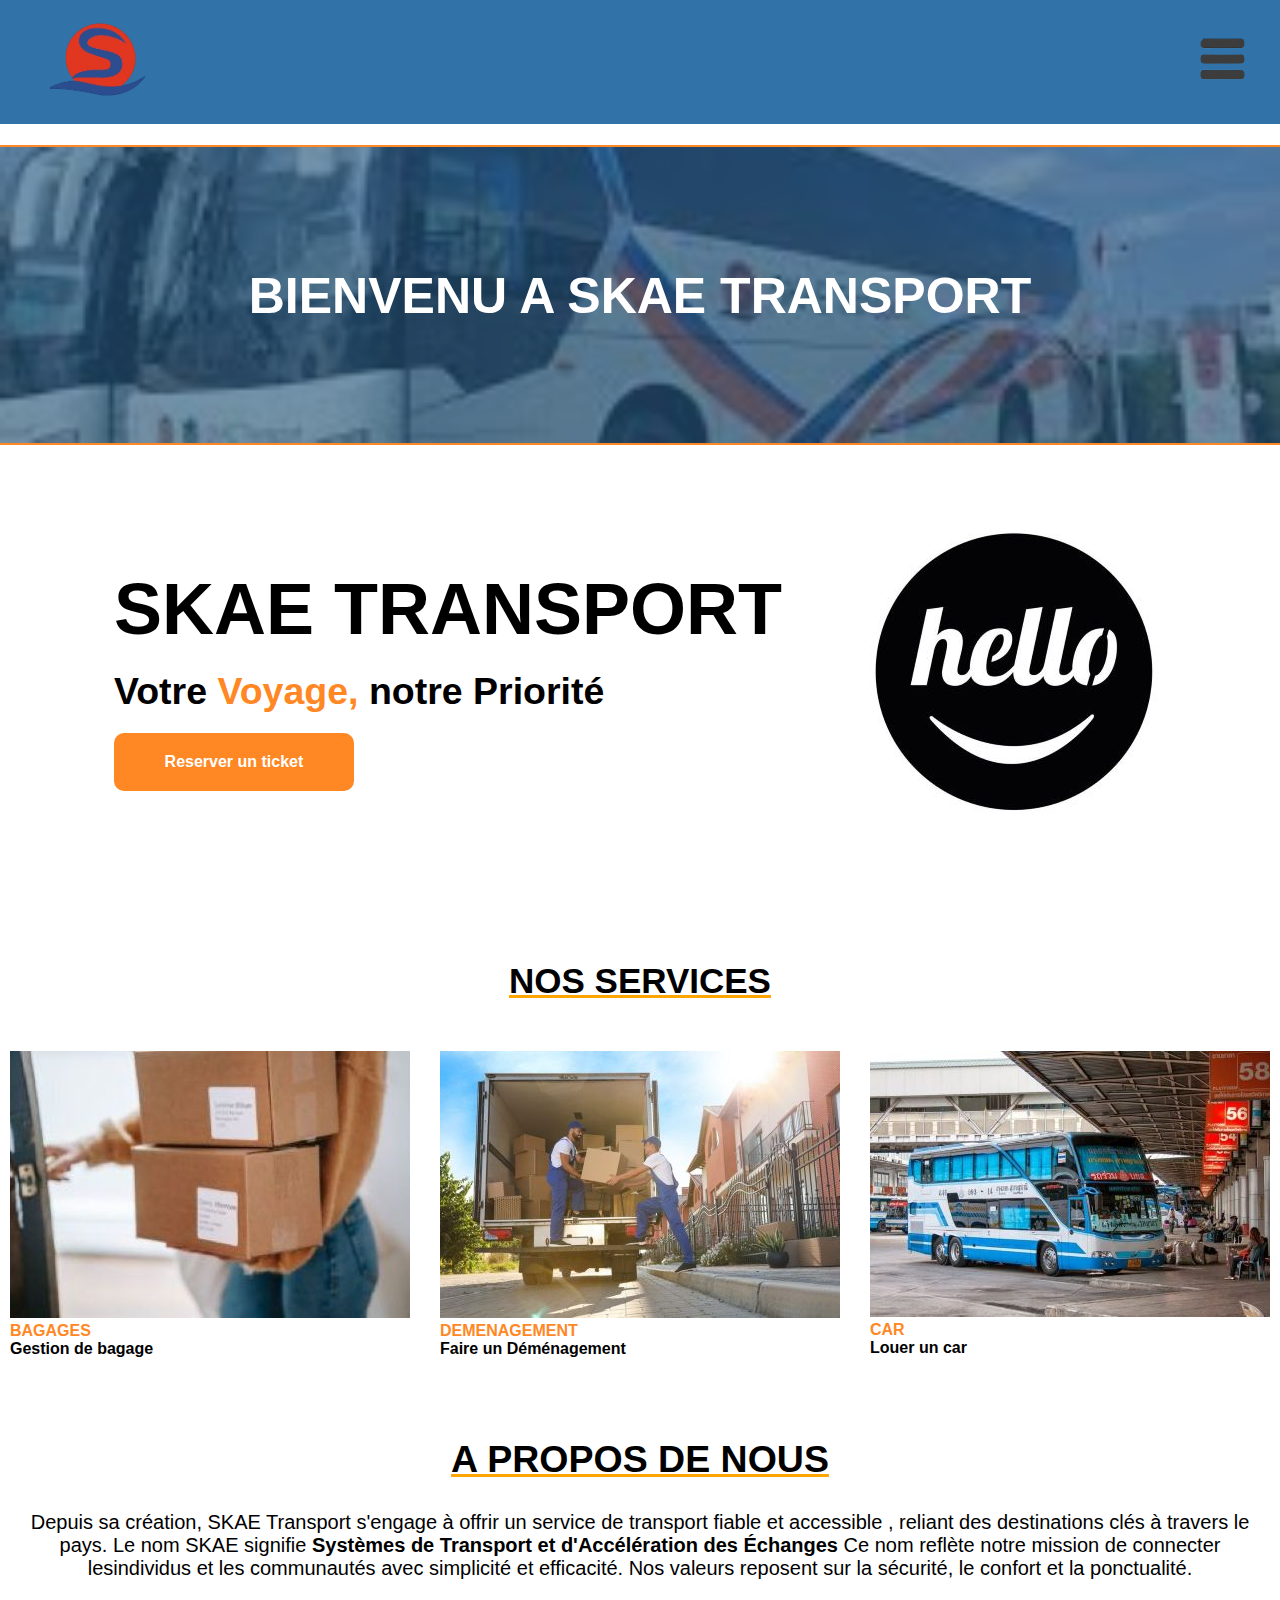
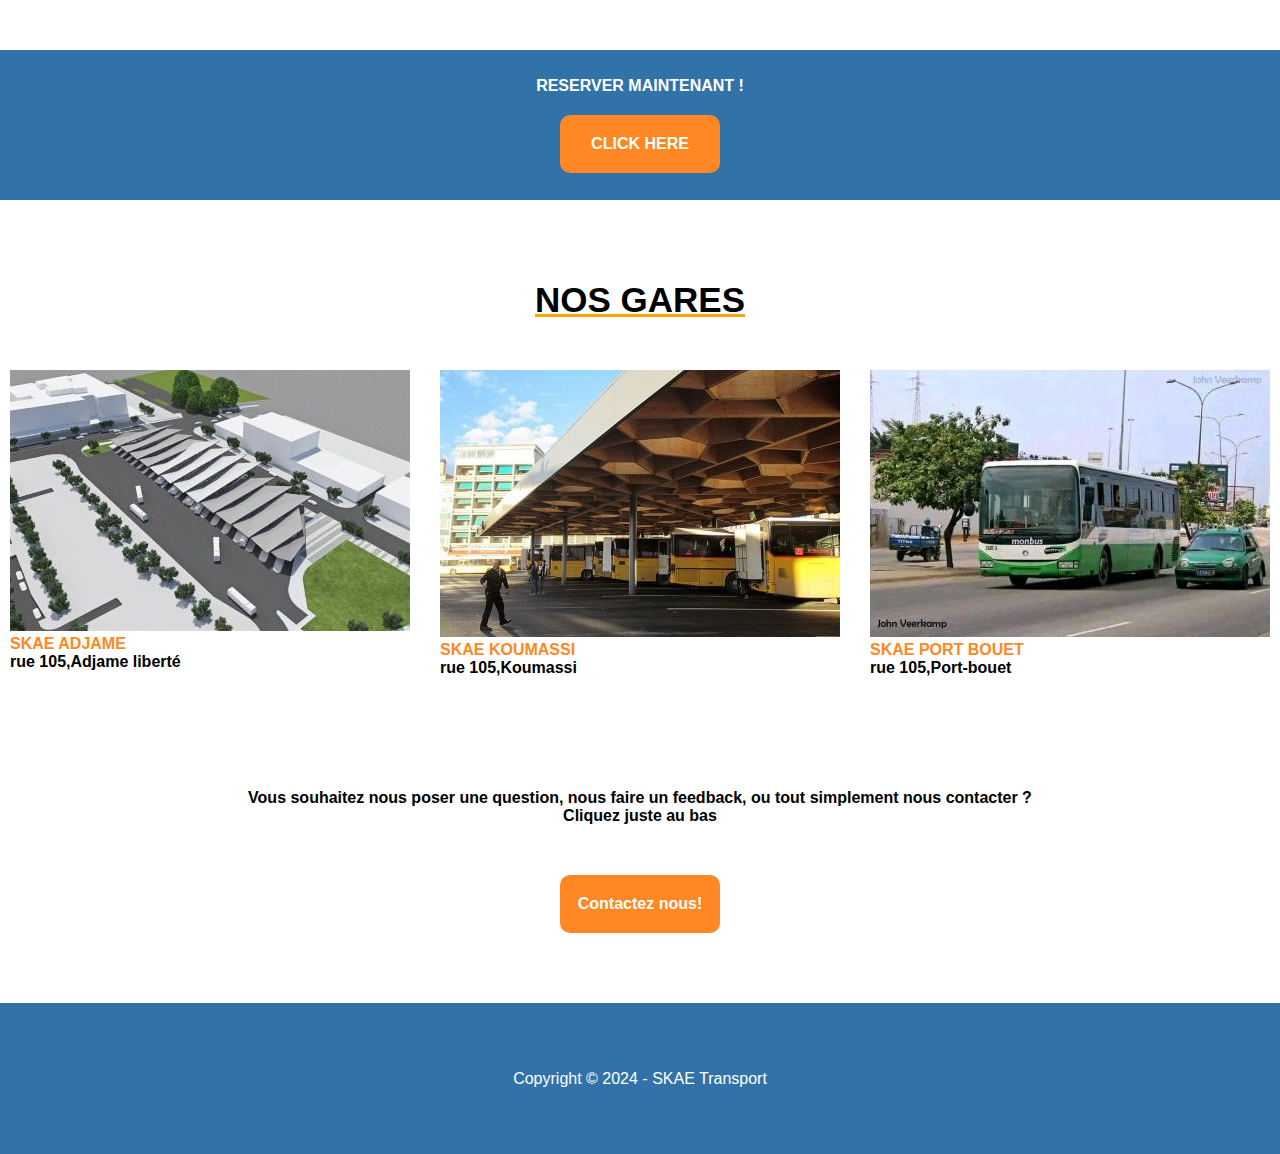
<file: SKAE PROJECT/index.html>
<!DOCTYPE html>
<html lang="en">
<head>
    <meta charset="UTF-8">
    <meta name="viewport" content="width=device-width, initial-scale=1.0">
    <link rel="stylesheet" href="index.css">
    <title>Navigation</title>
</head>
<body>
    <header>
        <nav >
            <div class="navbar">
                <div> 
                    <img src="images/logo.png" alt="logo" class="logo-img">
                </div>
                <div class="navbar-btn-md">
                    <div class="btn btn-round">
                        <a href="formulaire.html" ><button>S'inscrire</button></a>
                    </div>
                    <div>
                        <img src="images/images-removebg-preview (3).png" alt="menu deroulant" class="navbar-md">
                    </div>
                    
                </div>
            </div>
            <div>
                <ul class="navbar__menu">
                    <li><a href="index.html" class="navbar__menu--brdbtm">ACCEUIL</a></li>
                    <li><a href="a propos.html" >A PROPOS</a></li>
                    <li><a href="service.html">SERVICES</a></li>
                    <li><a href="nos_gares.html">NOS GARES</a></li>
                    <li><a href="reservation.html">RESERVATION</a></li>
                    <li><a href="Actualite.html">ACTUALITES</a></li>
                    <li><a href="contacts.html">CONTACTS</a></li>
                </ul>
            </div>
        </nav>
    </header>
<main>
    <div class="banner-img">
        <h1>BIENVENU A SKAE TRANSPORT</h1>
    </div> 
    <section class="section1__index">
        <div class="section1__index-div1">
           <h1> SKAE TRANSPORT</h1> 
           <div><h2>Votre <span class="color-orange">Voyage,</span> notre Priorité</h2></div>
            <div class="btn btn-width">
                <a href="reservation.html"><button>Reserver un ticket </button></a>
            </div>
        </div>
        <div>
            <img src="images/img-round.jpg" alt="image bus" >
        </div>
    </section>

    <section class="section2__index">
       <h2 class="section__index-title title__position-section police">NOS SERVICES</h2>
       <div class="section__index-container">
         <div>
            <img src="images/img-colis.jpg" alt="image bus" class="index-img">
                <div>
                    <p class="service">BAGAGES</p>
                    <P class="decoration">Gestion de bagage </P>
                </div>
            </div>
         <div>
            <img src="images/img-demenagement.jpg" alt="image bus" class="index-img">
                <div>
                    <p class="service">DEMENAGEMENT</p>
                    <P class="decoration">Faire un Déménagement</P>
                </div>
            </div>
         <div>
            <img src="images/img_gare/img-gare5.jpg" alt="image bus" class="index-img">
                <div>
                    <p class="service">CAR</p>
                    <P class="decoration">Louer un car</P>
                </div>
            </div>
        </div>
    </section>
    <section>
        <div class="section__index-title title__position-section"><h2>A PROPOS DE NOUS</h2></div>
        <p class="text-description">Depuis sa création, SKAE Transport s'engage à offrir un service de transport fiable et accessible
            , reliant des destinations clés à travers le pays. Le nom SKAE signifie <span class="decoration"> Systèmes de Transport et 
            d'Accélération des Échanges</span> Ce nom reflète notre mission de connecter lesindividus et les
            communautés avec simplicité et efficacité. Nos valeurs reposent sur la sécurité, le confort et la ponctualité.
        </p>
    </section>
    <section>
        <div class="section4__index-reservation border-blue">
            <p class="decoration" > RESERVER MAINTENANT ! </p>
            <div class="btn">
                <a href="reservation.html"><button>CLICK HERE </button></a>
            </div>
        </div>
    </section>
    <section>
        <h2 class="section__index-title title__position-section police"> NOS GARES</h2>
        <div class="section__index-container">
            <div>
               <img src="images/img_gare/img-gare1.jpg" alt="" class="index-img">
                   <div>
                       <p class="service">SKAE ADJAME</p>
                       <P class="decoration">rue 105,Adjame liberté </P>
                   </div>
               </div>
           <div>
               <img src="images/img_gare/img-gare3.jpg" alt="" class="index-img">
                   <div>
                       <p class="service">SKAE KOUMASSI</p>
                       <P class="decoration">rue 105,Koumassi</P>
                   </div>
               </div>
           <div>
               <img src="images/img_gare/img-gare4.jpg" alt="" class="index-img">
                   <div>
                       <p class="service">SKAE PORT BOUET </p>
                       <P class="decoration">rue 105,Port-bouet</P>
                   </div>
               </div>
              
    </section>
    <section>
            <p class="text-description-s4">
            Vous souhaitez nous poser une question, nous faire un feedback,
             ou tout simplement nous contacter ? <br>Cliquez juste au bas 
            </p>
            <div class="btn section4__index-position">
                <a href="contacts.html"><button>Contactez nous!</button></a>
            </div>
        </div>
    </section>
</main>
     <footer class="border-blue">
            <p >Copyright &copy; 2024 - SKAE Transport</p></br>
    </footer>
</body>
</html>
</file>
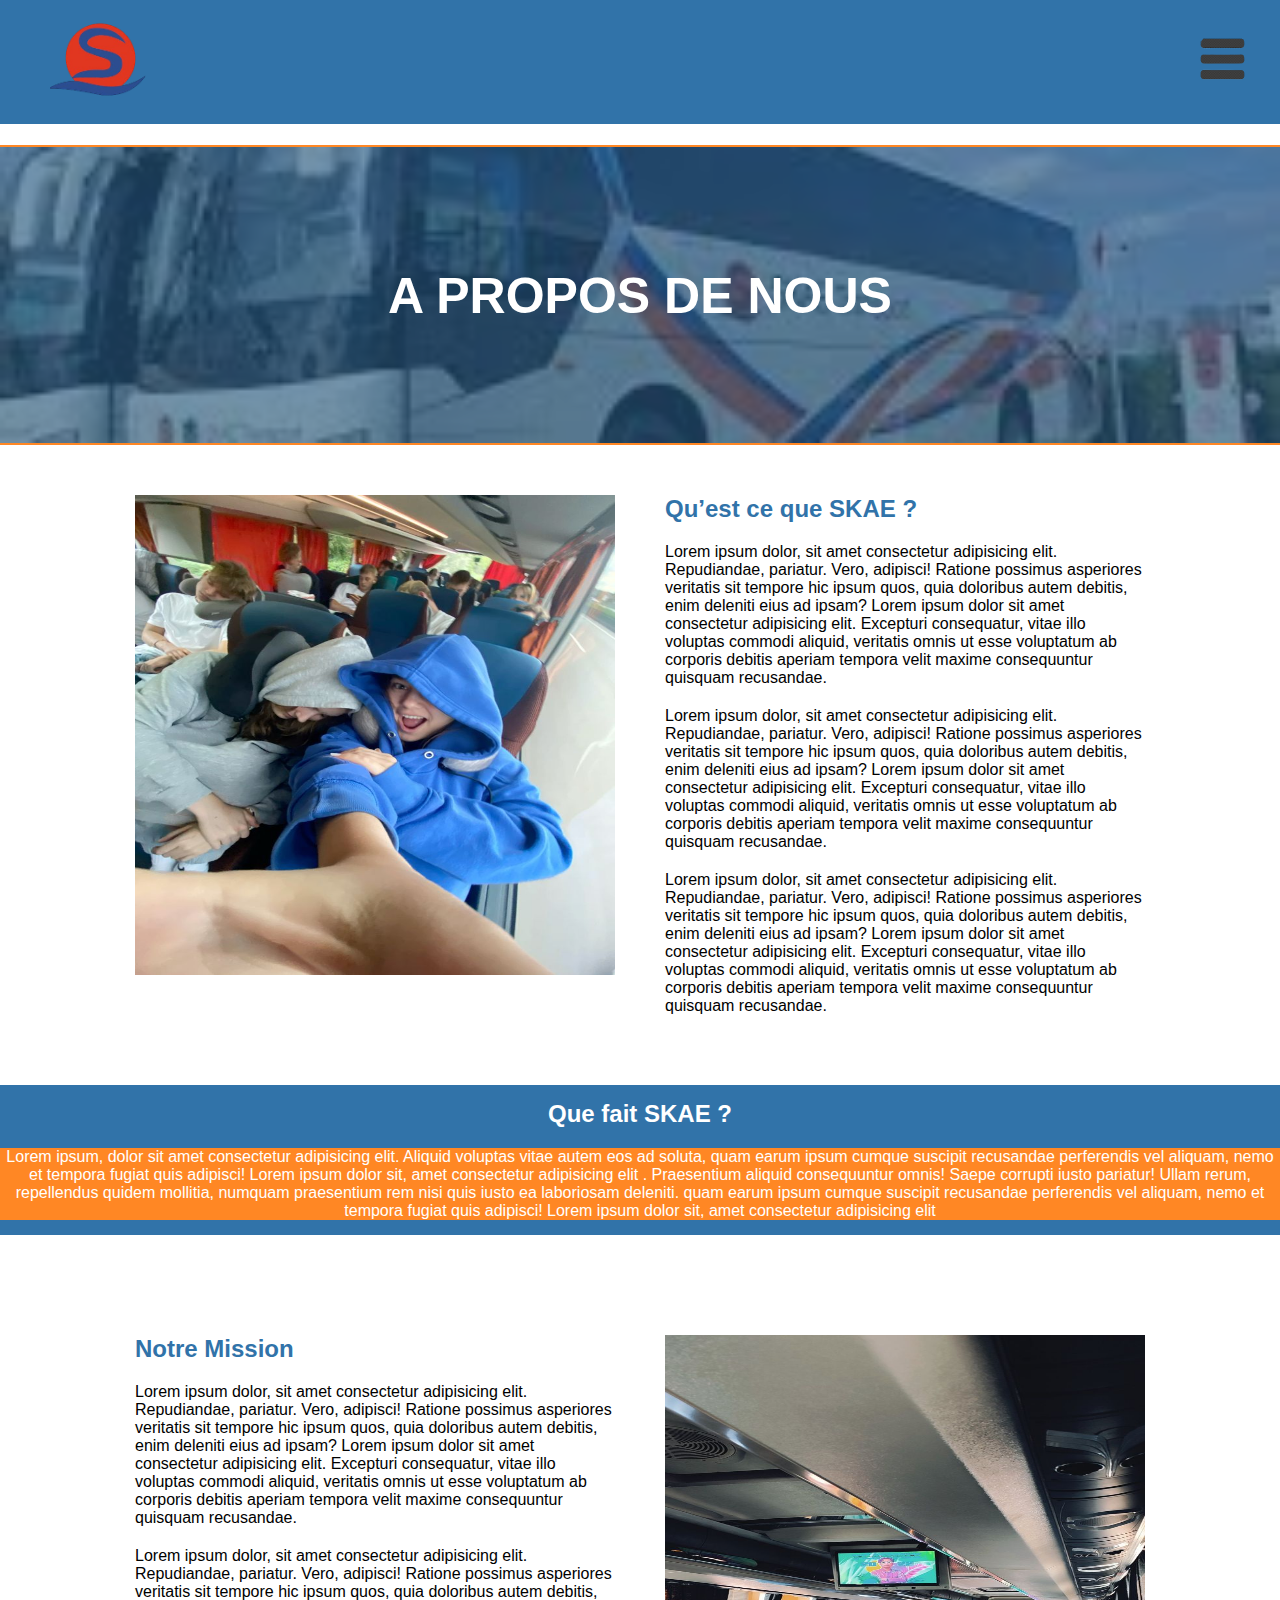
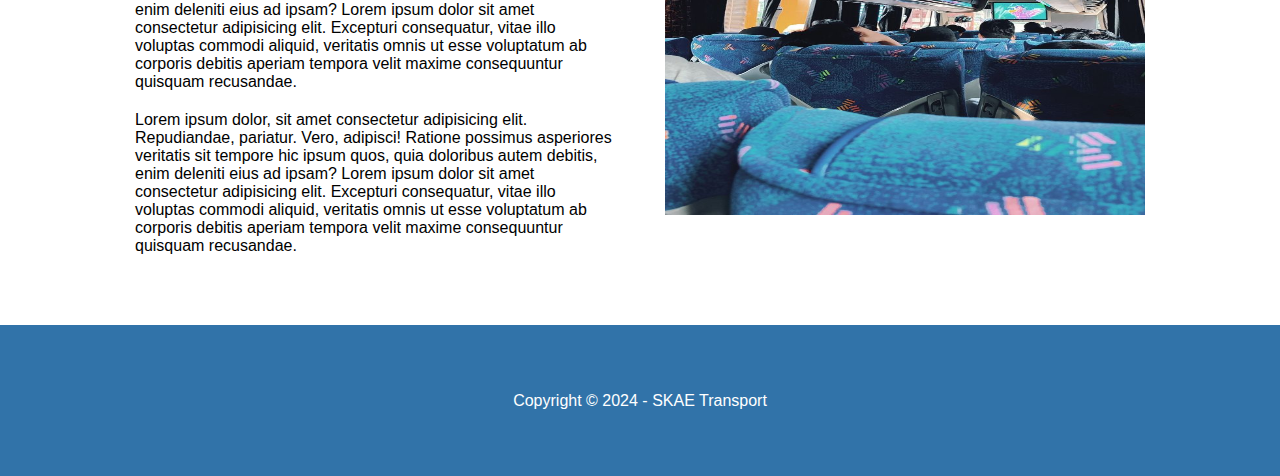
<file: SKAE PROJECT/a propos.html>
<!DOCTYPE html>
<html lang="en">
<head>
    <meta charset="UTF-8">
    <meta name="viewport" content="width=device-width, initial-scale=1.0">
    <link rel="stylesheet" href="index.css">
    <title>Navigation</title>
</head>
<body>
    <header>
        <nav >
            <div class="navbar">
                <div> 
                    <img src="images/logo.png" alt="logo" class="logo-img">
                </div>
                <div class="navbar-btn-md">
                    <div>
                        <img src="images/images-removebg-preview (3).png" alt="menu deroulant" class="navbar-md">
                    </div>
                </div>
            </div>
            <div>
                <ul class="navbar__menu">
                    <li><a href="index.html">ACCEUIL</a></li>
                    <li><a href="a propos.html" class="navbar__menu--brdbtm">A PROPOS</a></li>
                    <li><a href="service.html">SERVICES</a></li>
                    <li><a href="nos_gares.html">NOS GARES</a></li>
                    <li><a href="reservation.html">RESERVATION</a></li>
                    <li><a href="Actualite.html">ACTUALITES</a></li>
                    <li><a href="contacts.html" >CONTACTS</a></li>
                </ul>
            </div>
        </nav>
    </header>
   <main>
        <div class="banner-img">
            <h1>A PROPOS DE NOUS</h1>
        </div>
        <section>
            <div class="section-apropos">
                <div>
                    <img src="images/img-bus (2).jpeg" alt="image bus" class="img-apropos">
                </div>
                <div >
                    <h2 class="text__color-blue text-height">Qu’est ce que SKAE ?</h2>
                    <p class="text-space">
                        Lorem ipsum dolor, sit amet consectetur adipisicing elit. Repudiandae, pariatur. Vero, adipisci! 
                        Ratione possimus asperiores veritatis sit tempore hic ipsum quos, quia doloribus autem debitis, 
                        enim deleniti eius ad ipsam? Lorem ipsum dolor sit amet consectetur adipisicing elit. Excepturi consequatur,
                         vitae illo voluptas commodi aliquid, veritatis omnis ut esse voluptatum ab corporis debitis aperiam tempora 
                         velit maxime consequuntur quisquam recusandae.
                    </p>
                    <p class="text-space">
                        Lorem ipsum dolor, sit amet consectetur adipisicing elit. Repudiandae, pariatur. Vero, adipisci! 
                        Ratione possimus asperiores veritatis sit tempore hic ipsum quos, quia doloribus autem debitis, 
                        enim deleniti eius ad ipsam? Lorem ipsum dolor sit amet consectetur adipisicing elit. Excepturi consequatur,
                         vitae illo voluptas commodi aliquid, veritatis omnis ut esse voluptatum ab corporis debitis aperiam tempora 
                         velit maxime consequuntur quisquam recusandae.
                    </p>
                    <p class="text-space">
                        Lorem ipsum dolor, sit amet consectetur adipisicing elit. Repudiandae, pariatur. Vero, adipisci! 
                        Ratione possimus asperiores veritatis sit tempore hic ipsum quos, quia doloribus autem debitis, 
                        enim deleniti eius ad ipsam? Lorem ipsum dolor sit amet consectetur adipisicing elit. Excepturi consequatur,
                         vitae illo voluptas commodi aliquid, veritatis omnis ut esse voluptatum ab corporis debitis aperiam tempora 
                         velit maxime consequuntur quisquam recusandae.
                    </p>
                </div>
            </div>
        </section>
        <section>
            <div class="border-blue">
                <div class="section2-apropos text__color-white">
                    <div><h2 class="text-height"> Que fait SKAE ?</h2></div>
                        <div>
                        <p class="text__color-orange">
                            Lorem ipsum, dolor sit amet consectetur adipisicing elit. Aliquid voluptas vitae autem eos ad soluta, 
                            quam earum ipsum cumque suscipit recusandae perferendis vel aliquam, nemo et tempora fugiat
                            quis adipisci! Lorem ipsum dolor sit, amet consectetur adipisicing elit
                            . Praesentium aliquid consequuntur omnis! Saepe corrupti iusto pariatur! 
                            Ullam rerum, repellendus quidem mollitia, numquam praesentium rem nisi quis iusto ea laboriosam deleniti.
                            quam earum ipsum cumque suscipit recusandae perferendis vel aliquam, nemo et tempora fugiat
                            quis adipisci! Lorem ipsum dolor sit, amet consectetur adipisicing elit
                        </p>
                        </div>
                </div>
            </div>
        </section>
        <section>
            <div class="section-apropos section3__margin-top">
                <div >
                    <h2 class="text__color-blue text-height">Notre Mission </h2>
                    <p class="text-space">
                        Lorem ipsum dolor, sit amet consectetur adipisicing elit. Repudiandae, pariatur. Vero, adipisci! 
                        Ratione possimus asperiores veritatis sit tempore hic ipsum quos, quia doloribus autem debitis, 
                        enim deleniti eius ad ipsam? Lorem ipsum dolor sit amet consectetur adipisicing elit. Excepturi consequatur,
                         vitae illo voluptas commodi aliquid, veritatis omnis ut esse voluptatum ab corporis debitis aperiam tempora 
                         velit maxime consequuntur quisquam recusandae.
                    </p>
                    <p class="text-space">
                        Lorem ipsum dolor, sit amet consectetur adipisicing elit. Repudiandae, pariatur. Vero, adipisci! 
                        Ratione possimus asperiores veritatis sit tempore hic ipsum quos, quia doloribus autem debitis, 
                        enim deleniti eius ad ipsam? Lorem ipsum dolor sit amet consectetur adipisicing elit. Excepturi consequatur,
                         vitae illo voluptas commodi aliquid, veritatis omnis ut esse voluptatum ab corporis debitis aperiam tempora 
                         velit maxime consequuntur quisquam recusandae.
                    </p>
                    <p class="text-space">
                        Lorem ipsum dolor, sit amet consectetur adipisicing elit. Repudiandae, pariatur. Vero, adipisci! 
                        Ratione possimus asperiores veritatis sit tempore hic ipsum quos, quia doloribus autem debitis, 
                        enim deleniti eius ad ipsam? Lorem ipsum dolor sit amet consectetur adipisicing elit. Excepturi consequatur,
                         vitae illo voluptas commodi aliquid, veritatis omnis ut esse voluptatum ab corporis debitis aperiam tempora 
                         velit maxime consequuntur quisquam recusandae.
                    </p>
                </div>
                <div>
                    <img src="images/img-bus (1).jpeg" alt="image bus" class="img-apropos">
                </div>
            </div>
        </section>
    </main>
     <footer class="border-blue">
            <p>Copyright &copy; 2024 - SKAE Transport</p></br>
    </footer>
</body>
</html>
</file>
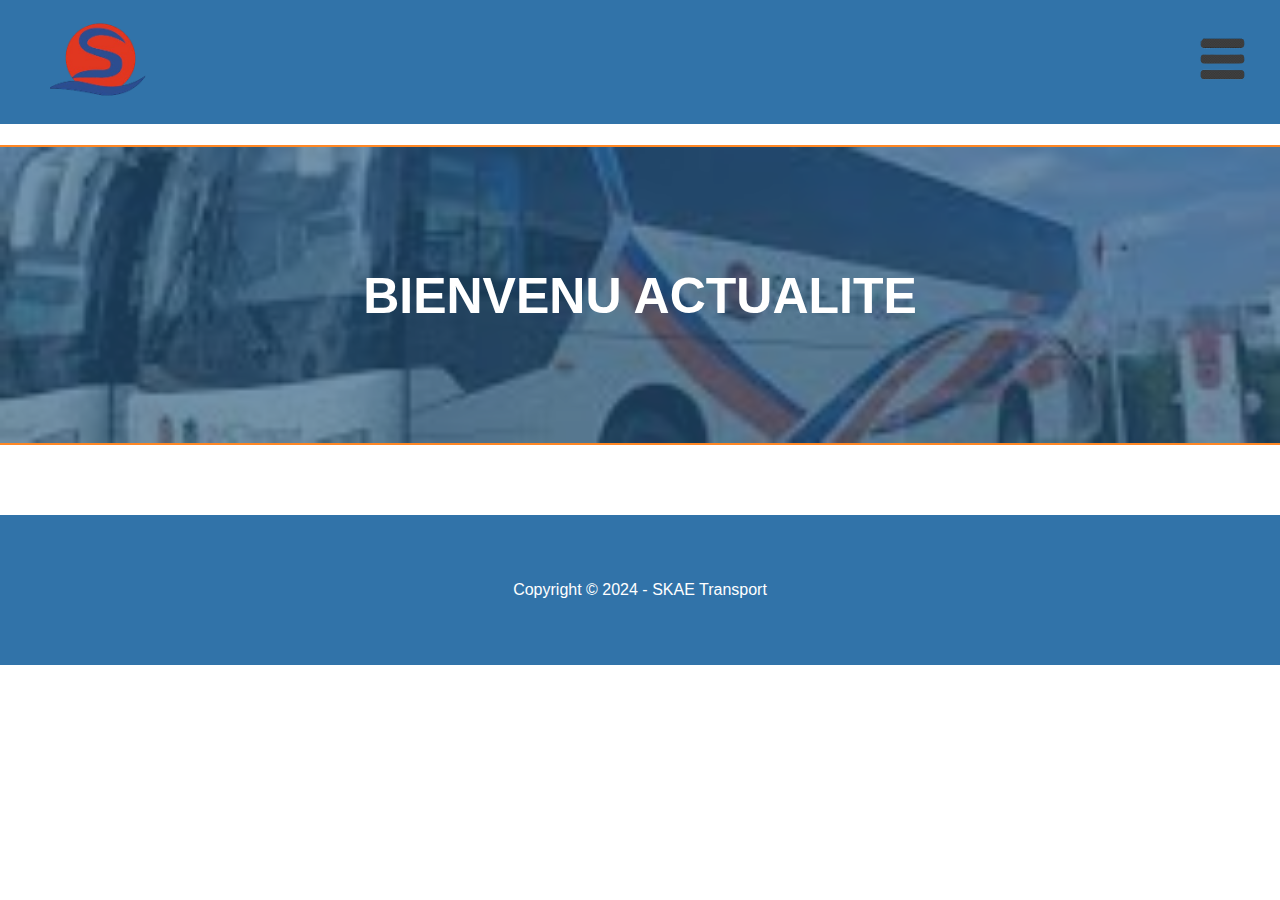
<file: SKAE PROJECT/Actualite.html>
<!DOCTYPE html>
<html lang="en">
<head>
    <meta charset="UTF-8">
    <meta name="viewport" content="width=device-width, initial-scale=1.0">
    <link rel="stylesheet" href="index.css">
    <title>Navigation</title>
</head>
<body>
    <header>
        <nav >
            <div class="navbar">
                <div> 
                    <img src="images/logo.png" alt="logo" class="logo-img">
                </div>
                <div class="navbar-btn-md">
                    <div>
                        <img src="images/images-removebg-preview (3).png" alt="menu deroulant" class="navbar-md">
                    </div>
                    
                </div>
            </div>
            <div>
                <ul class="navbar__menu">
                    <li><a href="index.html">ACCEUIL</a></li>
                    <li><a href="a propos.html">A PROPOS</a></li>
                    <li><a href="service.html" >SERVICES</a></li>
                    <li><a href="nos_gares.html" >NOS GARES</a></li>
                    <li><a href="reservation.html" >RESERVATION</a></li>
                    <li><a href="Actualite.html" class="navbar__menu--brdbtm">ACTUALITES</a></li>
                    <li><a href="contacts.html" >CONTACTS</a></li>
                </ul>
            </div>
        </nav>
    </header>
<main>
    <div class="banner-img">
        <h1>BIENVENU ACTUALITE </h1>
    </div>
</main>
     <footer class="border-blue">
            <p>Copyright &copy; 2024 - SKAE Transport</p></br>
    </footer>
</body>
</html>
</file>
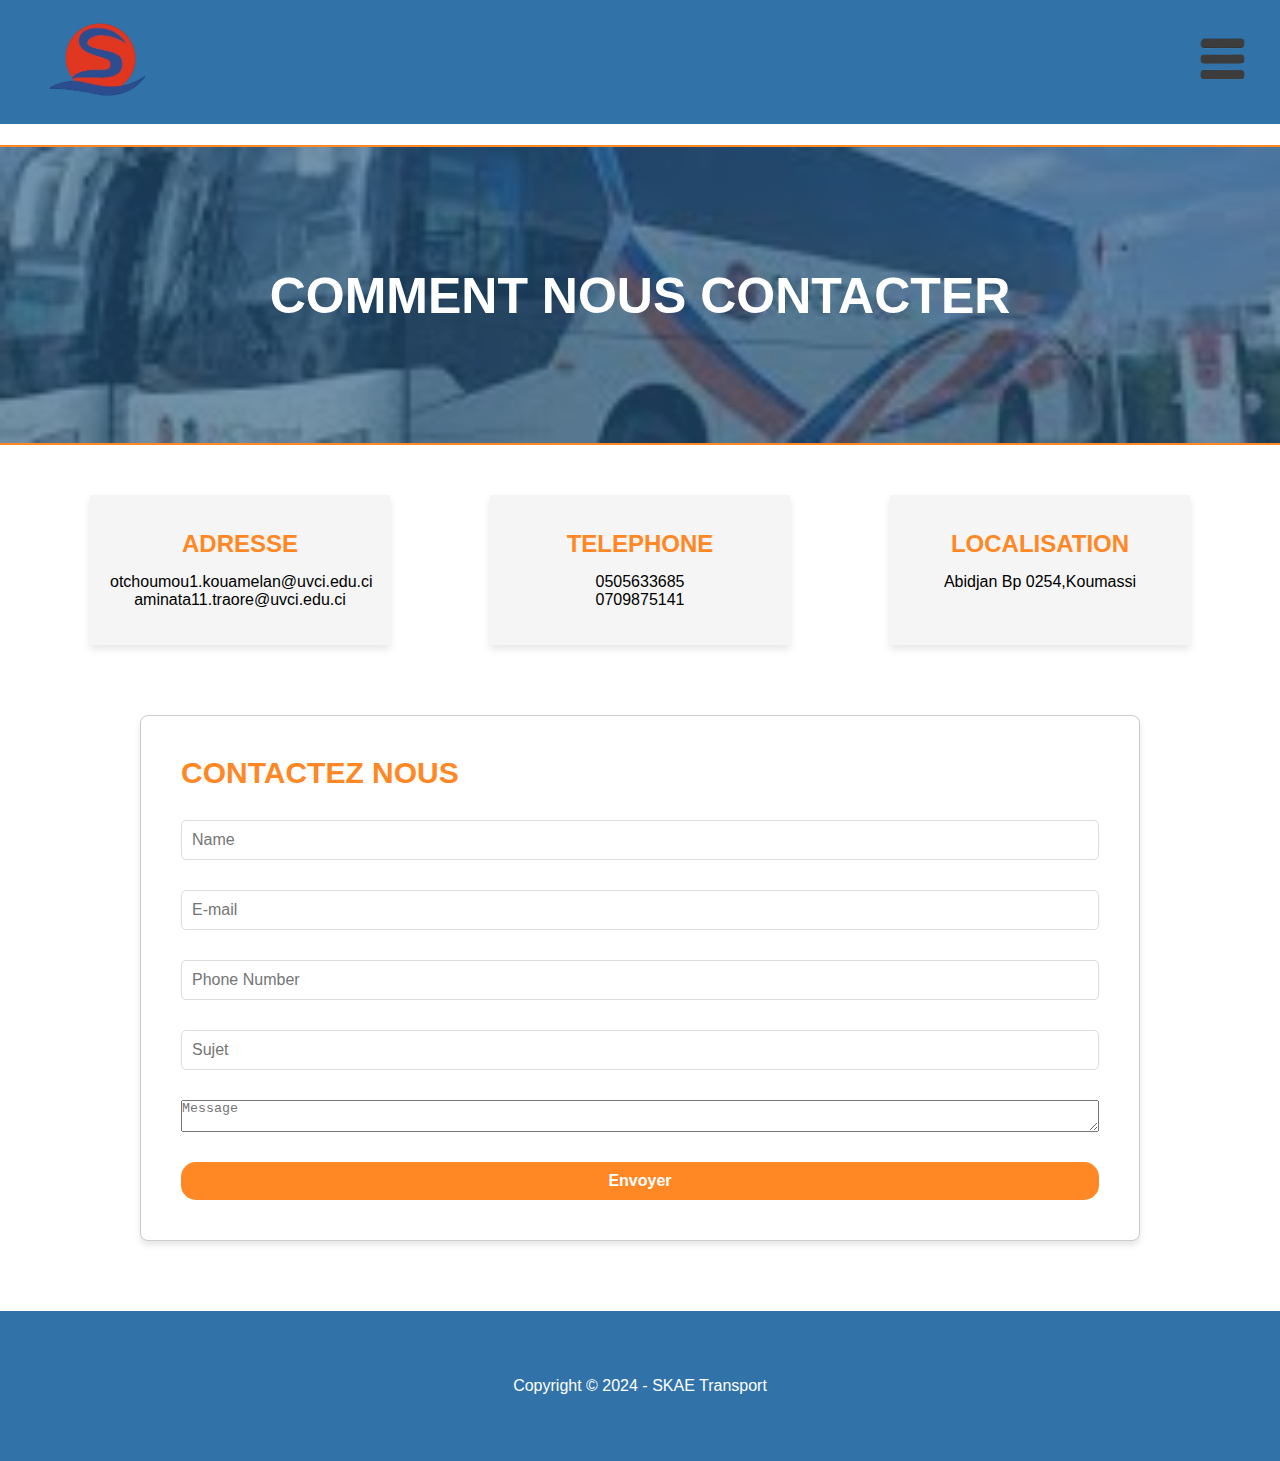
<file: SKAE PROJECT/contacts.html>
<!DOCTYPE html>
<html lang="en">
<head>
    <meta charset="UTF-8">
    <meta name="viewport" content="width=device-width, initial-scale=1.0">
    <link rel="stylesheet" href="index.css">
    <title>Navigation</title>
</head>
<body>
    <header>
        <nav >
            <div class="navbar">
                <div> 
                    <img src="images/logo.png" alt="logo" class="logo-img">
                </div>
                <div class="navbar-btn-md">
                    <div>
                        <img src="images/images-removebg-preview (3).png" alt="menu deroulant" class="navbar-md">
                    </div>
                    
                </div>
            </div>
            <div>
                <ul class="navbar__menu">
                    <li><a href="index.html">ACCEUIL</a></li>
                    <li><a href="a propos.html" >A PROPOS</a></li>
                    <li><a href="service.html">SERVICES</a></li>
                    <li><a href="nos_gares.html">NOS GARES</a></li>
                    <li><a href="reservation.html">RESERVATION</a></li>
                    <li><a href="Actualite.html">ACTUALITES</a></li>
                    <li><a href="contacts.html" class="navbar__menu--brdbtm">CONTACTS</a></li>
                </ul>
            </div>
        </nav>
    </header>
    <main>
        <div class="banner-img">
            <h1>COMMENT NOUS CONTACTER</h1>
        </div>
        <section>
            <div class="card-container">
                  <div class="card">
                      <h3 class="card-titre color-orange">ADRESSE</h3>
                      <p class="card-desc">otchoumou1.kouamelan@uvci.edu.ci</p>
                      <p class="card-desc">aminata11.traore@uvci.edu.ci</p>
                      </div>
                  <div class="card">
                      <h3 class="card-titre color-orange">TELEPHONE</h3>
                      <p class="card-desc">0505633685</p>
                      <p class="card-desc">0709875141</p>
                  </div>
                  <div class="card">
                      <h3 class="card-titre color-orange">LOCALISATION</h3>
                      <p class="card-desc">Abidjan Bp 0254,Koumassi</p>
                  </div>
              </div>
          </section>
      
          <section class="form-position">
              <form action="" class="contact-form">
              <h1 class="color-orange">CONTACTEZ NOUS </h1>
              <input type="text" id="name" placeholder="Name" required>
              <input type="email" id="email" placeholder="E-mail" required>
              <input type="number" id="phone" placeholder="Phone Number" required>
              <input type="text" id="name" placeholder="Sujet" required>
              <textarea name="Message" id="message" placeholder="Message" height="fixed"></textarea>
              <div class="button">
                  <input type="submit" value="Envoyer">
              </div>
              </form>
          </section>
      
    </main>

    <footer class="border-blue">
            <p>Copyright &copy; 2024 - SKAE Transport</p></br>
    </footer>
</body>
</html>
</file>
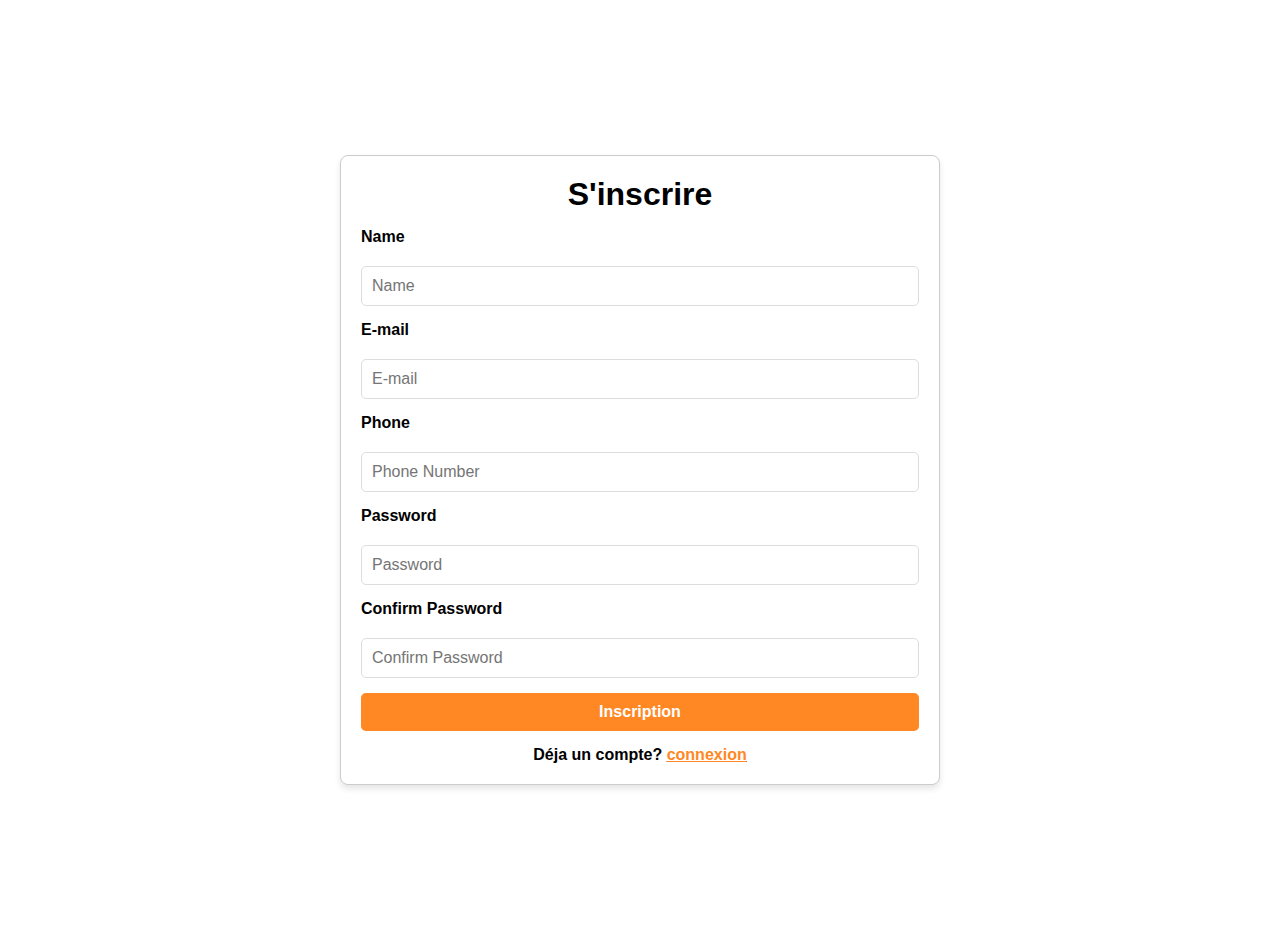
<file: SKAE PROJECT/formulaire.html>
<!DOCTYPE html>
<html lang="en">
<head>
    <meta charset="UTF-8">
    <meta name="viewport" content="width=device-width, initial-scale=1.0">
    <link rel="stylesheet" href="index.css">
    <title>Formulaire</title>
</head>
<body class="main__form-position form-position">
    <form action="" class="main-form">
        <h1>S'inscrire</h1>
        <label for="name">Name</label>
        <input type="text" id="name" placeholder="Name" required>

        <label for="email">E-mail</label>
        <input type="email" id="email" placeholder="E-mail" required>

        <label for="phone">Phone</label>
        <input type="number" id="phone" placeholder="Phone Number" required>

        <label for="password">Password</label>
        <input type="password" id="password" placeholder="Password" required>

        <label for="password-confirm">Confirm Password</label>
        <input type="password" id="password-confirm" placeholder="Confirm Password" required>

        <div >
            <input type="submit" value="Inscription">
        </div>
        <h4>Déja un compte? <a href="login.html"><span class="color-orange underline">connexion</span></a></h4>
    </form>
</body>
</html>
</file>
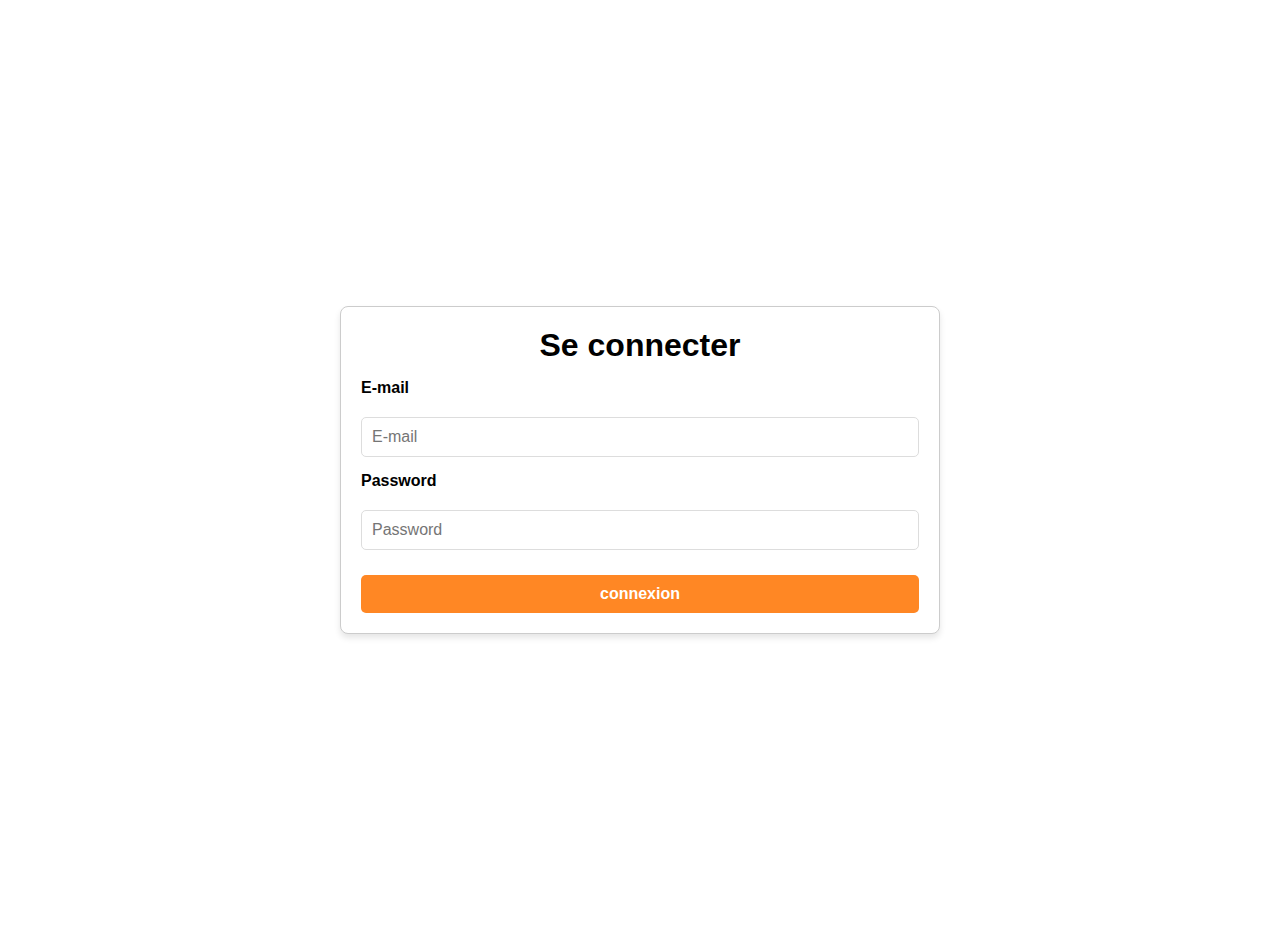
<file: SKAE PROJECT/login.html>
<!DOCTYPE html>
<html lang="en">
<head>
    <meta charset="UTF-8">
    <meta name="viewport" content="width=device-width, initial-scale=1.0">
    <link rel="stylesheet" href="index.css">
    <title>Formulaire</title>
</head>
<body class="main__form-position form-position">
    <form action="" class="main-form ">
        <h1>Se connecter</h1>
        <label for="email">E-mail</label>
        <input type="email" id="email" placeholder="E-mail" required>
        
        <label for="password">Password</label>
        <input type="password" id="password" placeholder="Password" required>

        <div class="btn">
            <input type="submit" value="connexion">
        </div>
    </form>
</body>
</html>
</file>
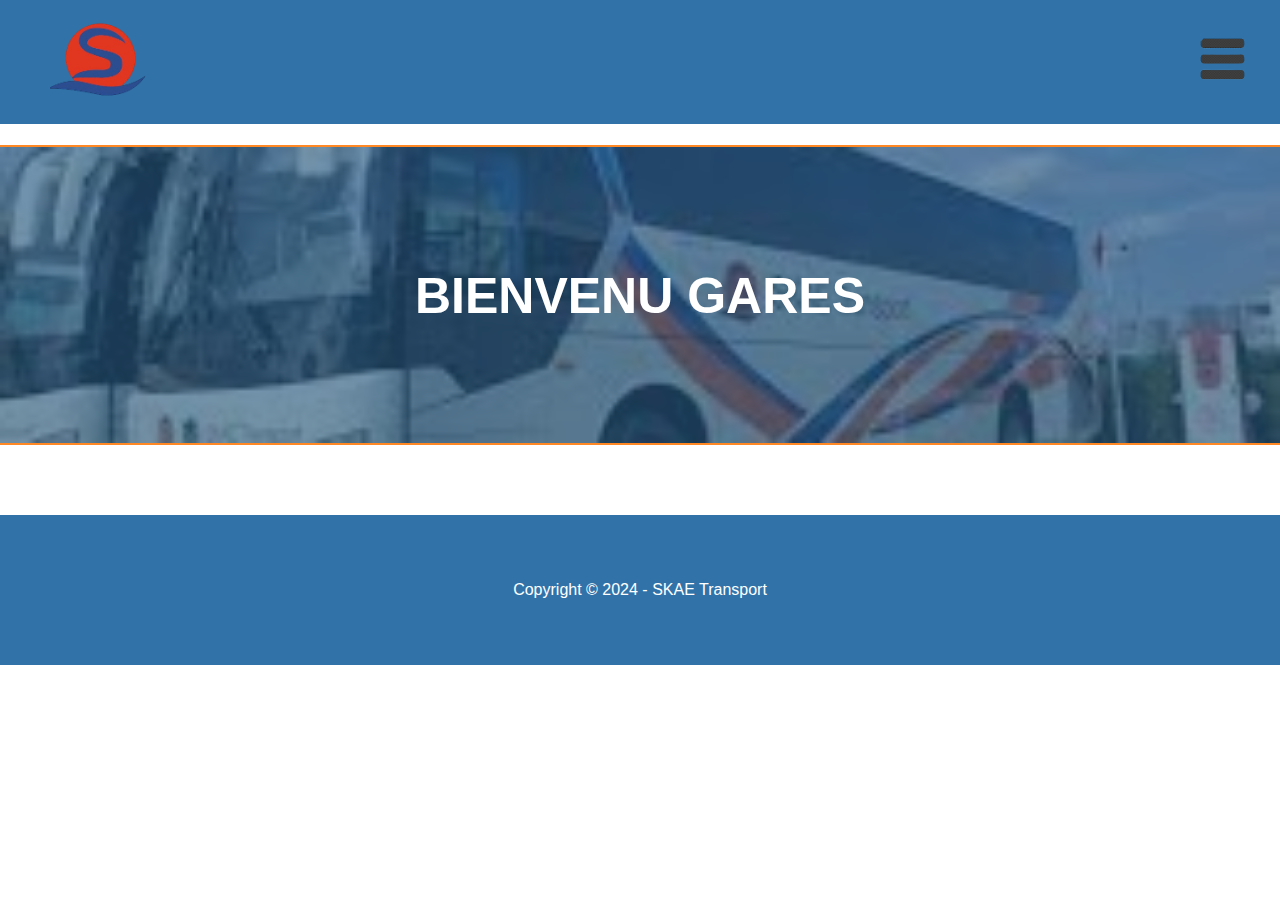
<file: SKAE PROJECT/nos_gares.html>
<!DOCTYPE html>
<html lang="en">
<head>
    <meta charset="UTF-8">
    <meta name="viewport" content="width=device-width, initial-scale=1.0">
    <link rel="stylesheet" href="index.css">
    <title>Navigation</title>
</head>
<body>
    <header>
        <nav >
            <div class="navbar">
                <div> 
                    <img src="images/logo.png" alt="logo" class="logo-img">
                </div>
                <div class="navbar-btn-md">
                    <div>
                        <img src="images/images-removebg-preview (3).png" alt="menu deroulant" class="navbar-md">
                    </div>
                    
                </div>
            </div>
            <div>
                <ul class="navbar__menu">
                    <li><a href="index.html">ACCEUIL</a></li>
                    <li><a href="a propos.html">A PROPOS</a></li>
                    <li><a href="service.html" >SERVICES</a></li>
                    <li><a href="nos_gares.html" class="navbar__menu--brdbtm">NOS GARES</a></li>
                    <li><a href="reservation.html" >RESERVATION</a></li>
                    <li><a href="Actualite.html">ACTUALITES</a></li>
                    <li><a href="contacts.html" >CONTACTS</a></li>
                </ul>
            </div>
        </nav>
    </header>
<main>
    <div class="banner-img">
        <h1>BIENVENU GARES</h1>

    </div>
</main>
     <footer class="border-blue">
            <p >Copyright &copy; 2024 - SKAE Transport</p></br>
    </footer>
</body>
</html>
</file>
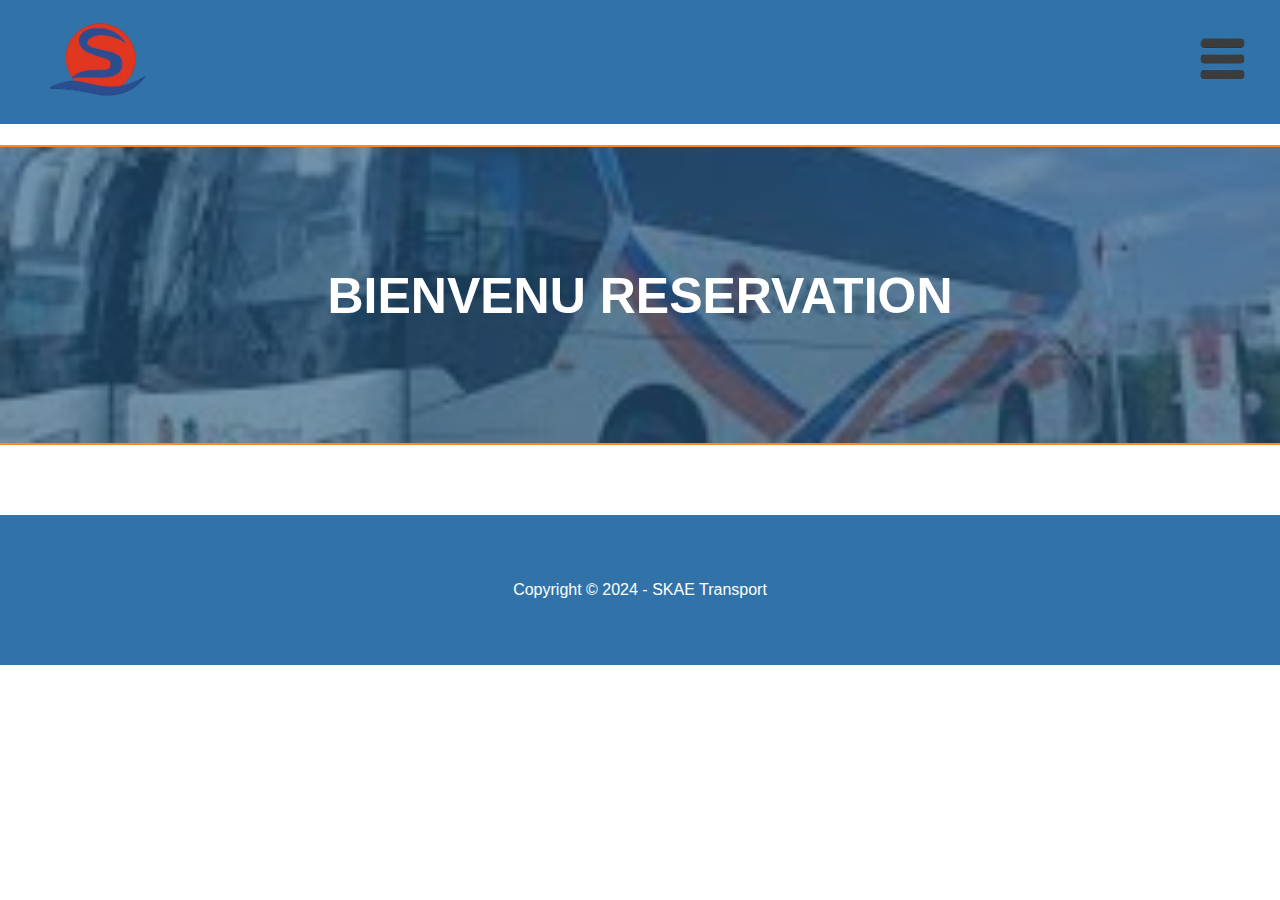
<file: SKAE PROJECT/reservation.html>
<!DOCTYPE html>
<html lang="en">
<head>
    <meta charset="UTF-8">
    <meta name="viewport" content="width=device-width, initial-scale=1.0">
    <link rel="stylesheet" href="index.css">
    <title>Navigation</title>
</head>
<body>
    <header>
        <nav >
            <div class="navbar">
                <div> 
                    <img src="images/logo.png" alt="logo" class="logo-img">
                </div>
                <div class="navbar-btn-md">
                    <div>
                        <img src="images/images-removebg-preview (3).png" alt="menu deroulant" class="navbar-md">
                    </div>
                    
                </div>
            </div>
            <div>
                <ul class="navbar__menu">
                    <li><a href="index.html">ACCEUIL</a></li>
                    <li><a href="a propos.html">A PROPOS</a></li>
                    <li><a href="service.html" >SERVICES</a></li>
                    <li><a href="nos_gares.html">NOS GARES</a></li>
                    <li><a href="reservation.html" class="navbar__menu--brdbtm">RESERVATION</a></li>
                    <li><a href="Actualite.html">ACTUALITES</a></li>
                    <li><a href="contacts.html" >CONTACTS</a></li>
                </ul>
            </div>
        </nav>
    </header>
<main>
    <div class="banner-img">
        <h1>BIENVENU RESERVATION</h1>

    </div>
</main>
     <footer class="border-blue">
            <p>Copyright &copy; 2024 - SKAE Transport</p></br>
    </footer>
</body>
</html>
</file>
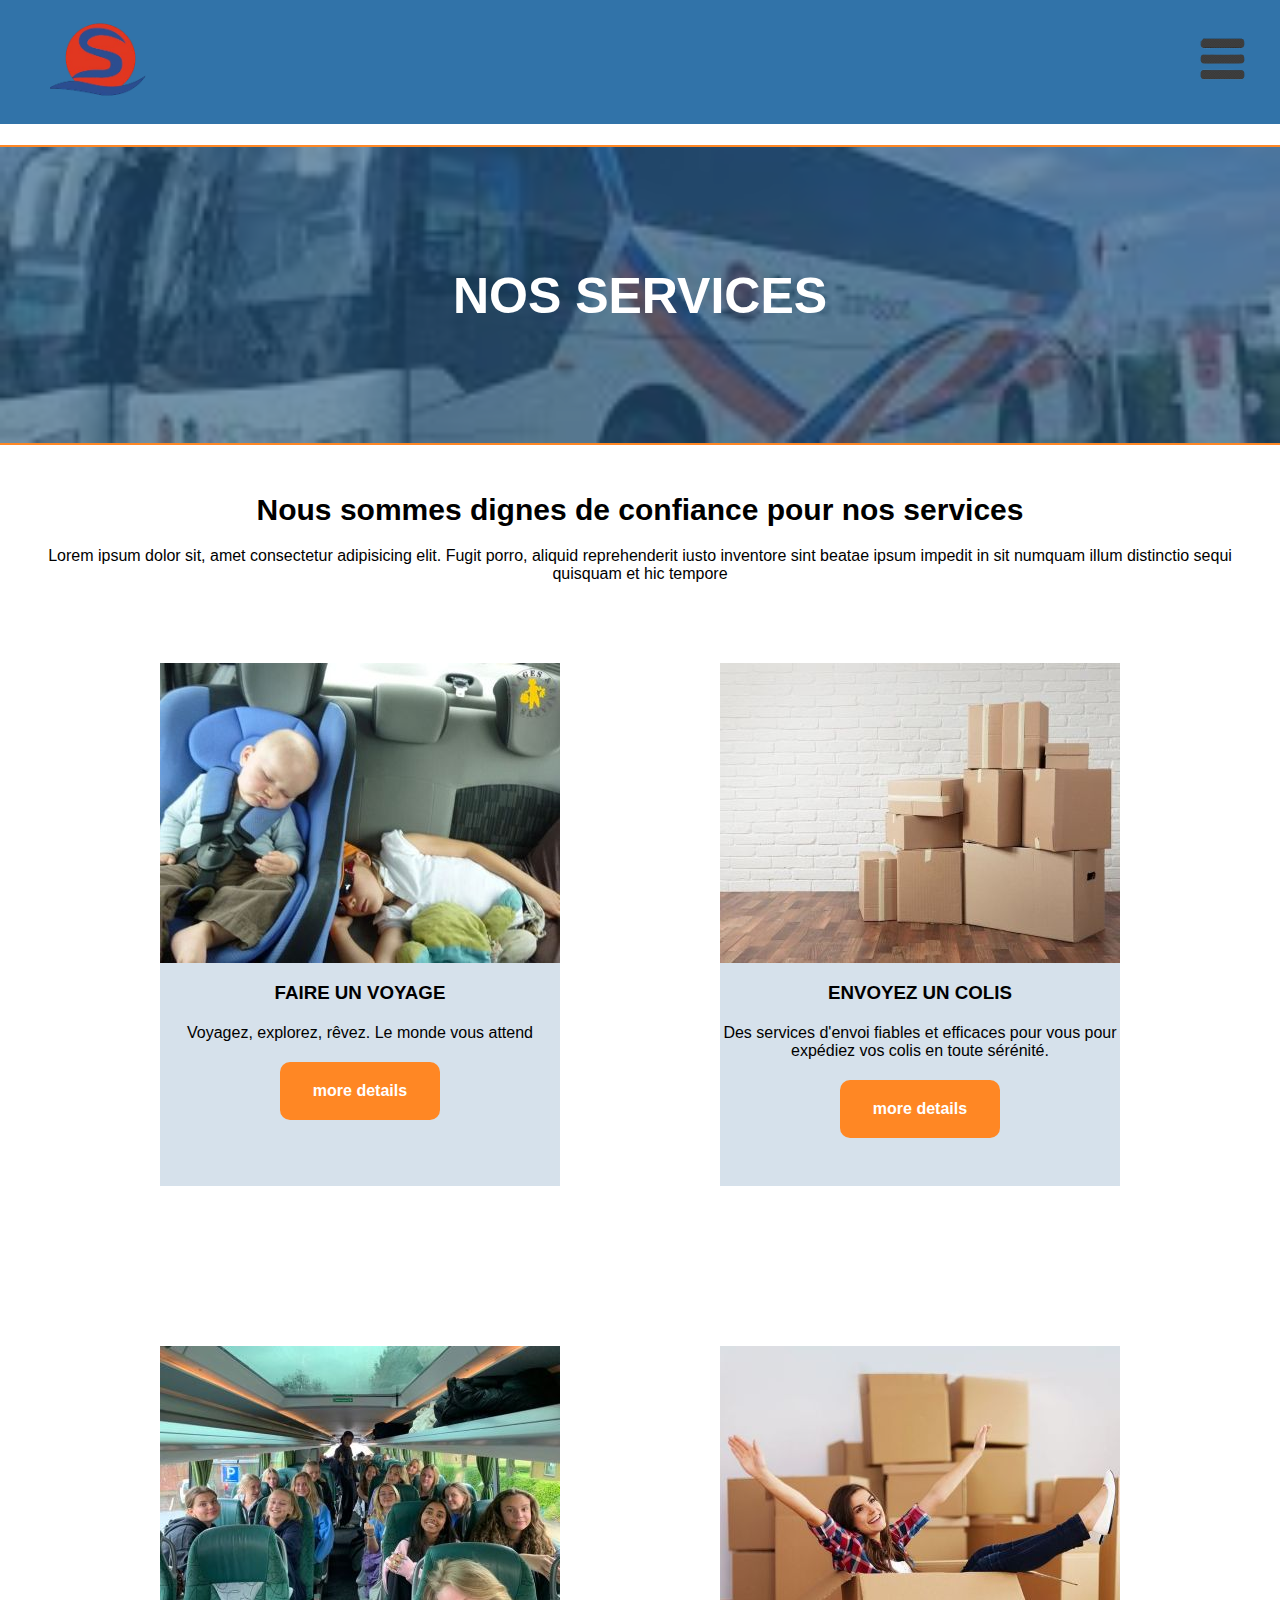
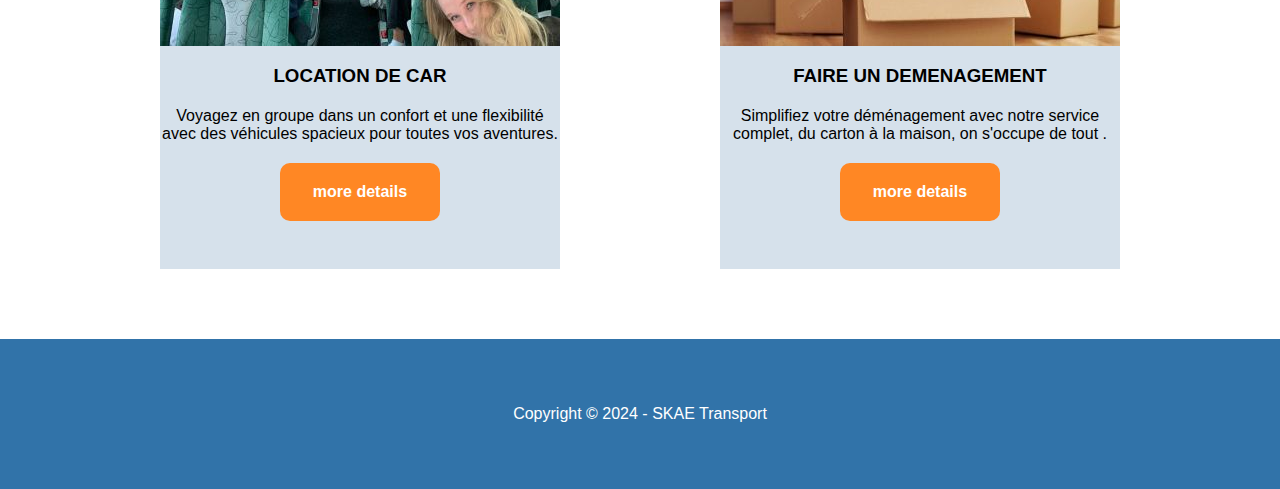
<file: SKAE PROJECT/service.html>
<!DOCTYPE html>
<html lang="en">
<head>
    <meta charset="UTF-8">
    <meta name="viewport" content="width=device-width, initial-scale=1.0">
    <link rel="stylesheet" href="index.css">
    <title>Navigation</title>
</head>
<body>
    <header>
        <nav >
            <div class="navbar">
                <div> 
                    <img src="images/logo.png" alt="logo" class="logo-img">
                </div>
                <div class="navbar-btn-md">
                    <div>
                        <img src="images/images-removebg-preview (3).png" alt="menu deroulant" class="navbar-md">
                    </div>
                    
                </div>
            </div>
            <div>
                <ul class="navbar__menu">
                    <li><a href="index.html">ACCEUIL</a></li>
                    <li><a href="a propos.html">A PROPOS</a></li>
                    <li><a href="service.html" class="navbar__menu--brdbtm">SERVICES</a></li>
                    <li><a href="nos_gares.html">NOS GARES</a></li>
                    <li><a href="reservation.html">RESERVATION</a></li>
                    <li><a href="Actualite.html">ACTUALITES</a></li>
                    <li><a href="contacts.html" >CONTACTS</a></li>
                </ul>
            </div>
        </nav>
    </header>
<main>
    <div class="banner-img">
        <h1>NOS SERVICES</h1>
    </div>
    <section class="section1_service-txt">
        <p class="service-txt1">Nous sommes dignes de confiance pour nos services </p>
        <p class="service-txt2">Lorem ipsum dolor sit, amet consectetur adipisicing elit. Fugit porro, aliquid reprehenderit iusto
            inventore sint beatae ipsum impedit in sit numquam illum distinctio sequi quisquam et hic tempore</p>
    </section>

    <section class="section2_service-container">
        <div>
        <img src="images/img-voyage-s.jpg" alt="">
            <div class="section2_service-border">
                <h3> FAIRE UN VOYAGE</h3>
                <P>Voyagez, explorez, rêvez. Le monde vous attend</P>
                <div class="btn ">
                    <a href="formulaire.html"><button>more details</button></a>
                </div>
            </div>
        </div>

        <div>
            <img src="images/img-colis-sv.jpg" alt="">
            <div class="section2_service-border ">
                <h3> ENVOYEZ UN COLIS</h3>
                <P>Des services d'envoi fiables et efficaces 
                    pour vous pour expédiez vos colis en toute sérénité.</P>
                <div class="btn ">
                    <a href="formulaire.html"><button>more details</button></a>
                </div>
            </div>
        </div>

        <div>
            <img src="images/img-lcar-s.jpg" alt="">
            <div class="section2_service-border ">
                <h3> LOCATION DE CAR </h3>
                <P>Voyagez en groupe dans un confort et une flexibilité 
                    avec des véhicules spacieux pour toutes vos aventures.</P>
                <div class="btn ">
                    <a href="formulaire.html"><button>more details</button></a>
                </div>
            </div>
        </div>

        <div>
            <img src="images/img-demenagement-sv.jpg" alt="">
            <div class="section2_service-border ">
                <h3>FAIRE UN DEMENAGEMENT</h3>
                <P>Simplifiez votre déménagement avec notre service complet, 
                    du carton à la maison, on s'occupe de tout .</P>
                <div class="btn ">
                    <a href="formulaire.html"><button>more details</button></a>
                </div>
            </div>
        </div>
    </section>
</main>
     <footer class="border-blue">
            <p>Copyright &copy; 2024 - SKAE Transport</p></br>
    </footer>
</body>
</html>
</file>
<file: SKAE PROJECT/index.css>
* {
    margin: 0;
    padding: 0;
    box-sizing: border-box;
}

body {
    font-family: Arial, sans-serif;
    color: black;
}

.color-orange{
    color: #ff8724;
}
/* barre de navigation */
.navbar {
    display: flex;
    justify-content: space-between; /* Espace entre le menu et le bouton */
    align-items: center; /* Aligne verticalement */
    padding: 10px 20px;
    background-color:#3173A9; /* Juste pour mieux visualiser */
    height: 100%;
    width: 100%;
    box-shadow: 0 1px 1px 0 rgb(255, 255, 255);
    
}

.navbar-btn-md{
    display: flex;
    flex-direction: row;
    gap: 10px;
}

.navbar__menu--brdbtm{
    /* border: 2px solid orange; */
    border-bottom: 3px solid orange;
    border-radius: 5px;
}

.logo-img{
    width: 100px;
    height: 100px;
    margin-left: 30px;
}

.navbar__menu {
    display: flex;
    flex-direction: row;
    flex-wrap: wrap;
    gap: 30px; 
    list-style: none;
    justify-content: center;
    background-color: #3173A9;
    padding-bottom: 20px;
    margin-top: -20px;
}



.navbar__menu a {
    text-decoration: none;
    color: rgb(255, 255, 255);
    font-size: 18px;
    font-weight: bold;
}

.navbar__menu li a:hover {
    color: #ff8724;
}


.btn button {
    padding: 20px 15px;
    background-color: #ff8724;
    font-weight: bold;
    font-size: 16px;
    color: #fff;
    border: none;
    cursor: pointer;
    width: 10rem;
    border-radius: 10px;
}
.btn-round button{
    border-radius: 15px;
}
.btn-width button{
    width: 15rem;

}
.btn button:hover {
    background-color: white; 
    color: #3173A9;
    border: 1px solid orange;
}
@media  ( min-width:1300px) {
    .navbar-md{
        visibility: hidden;
    }
    
}
@media (max-width:1300px) {
    .navbar__menu{
        visibility: hidden;
        background-color: #3173A9;
    }  
    .navbar-btn-md button{
        visibility: hidden;
    }
    
}

/* banniere image */
 .banner-img {
  background-image: url(images/images.jpeg);   /*image banniere */
  background-size: cover;
  background-position: center;
  height: 300px;
  width: 100%;
  border: 2px solid #ff8724;
  border-left: none;
  border-right: none;
  color: #3173A9;

}

 /*couleur image banniere */
.banner-img::before {     
  content: '';
  position: absolute;
  top: 0;
  left: 0;
  right: 0;
  bottom: 0;
  background-color: #275880a6; /* Couleur avec transparence */
  z-index: 1;
}

.banner-img {
  position: relative;
  color: black;
  z-index: 1; /* Pour être au-dessus de l'overlay */
  text-align: center;
  padding: 20px;
}
.banner-img h1{
  display: flex;
  justify-content: center;
  padding-top: 100px;
  position: relative;
  color: white;
  z-index: 1; /* Pour être au-dessus de l'overlay */
  text-align: center;
  font-size: 50px;
}

@media (max-width:853px) {
    .banner-img{
        margin-top: -50px;
    }
}
@media (max-width:440px){
    .banner-img{
        margin-top: -90px;
    }
}
@media (min-width:854px) and ( max-width:891px){
    .banner-img{
        margin-top: -50px;
    }
}


/* les 3 cards d'adresse */
.card-container {
    display: flex;
    gap: 100px;
    flex-direction: row;
    flex-wrap: wrap;
    justify-content:center ;
    padding: 50px;
}
.card {
    background-color: #F5F5F5;
    box-shadow: 0 4px 8px 0 rgba(0, 0, 0, 0.1); 
    padding: 20px;
    width: 300px;
    height: 150px;
    text-align: center;
    flex-direction: row;
}

.card-titre {
    font-size: 1.5rem;
    margin: 15px 0;
}
.card-desc {
font-size: 1em;
color: black;
}



/* le formulaire  */
.form-position {
    display: flex;
    justify-content: center;
    margin: 20PX;
}
/* formulaire page contact */
.contact-form h1 {
    text-align:start;
    font-size: 30px;
}
.contact-form {
    width: 1000px;
    padding: 40px;
    border: 1px solid #ccc;
    border-radius: 8px;
    background-color: #fff;
    box-shadow: 0 4px 6px rgba(0, 0, 0, 0.1);
    display: flex;
    flex-direction: column;
    gap: 30px;
    
}
.contact-form label {
    font-weight: bold;
    margin-bottom: 5px;
}
.contact-form input{
    font-size: 16px;
    padding: 10px;
    border: 1px solid #ddd;
    border-radius: 5px;
    width: 100%;
}
.contact-form input:focus {
    border-color: #3173A9;
    outline: none;
}

.contact-form input[type="submit"] {
    background-color: #ff8724;
    font-weight: bold;
    color: #fff;
    border: none;
    padding: 10px 15px;
    font-size: 16px;
    border-radius: 15px;
    cursor: pointer;
    transition: background-color 0.3s ease;
}
.contact-form input[type="submit"]:hover {
    background-color: #3173A9;
}

/* formulaire principal */
.main-form h1,h4 {
    text-align: center;
}
.main__form-position {
    align-items: center;
    height: 100vh;
}
.main-form {
    /* margin: 0 auto;
     width: 600px;
     padding: 1em;
    border: 1px solid #ccc;
    justify-content: center;
    height: 200px;
     border-radius: 1em;
     row-gap: 1em; */
    width: 600px;
    padding: 20px;
    border: 1px solid #ccc;
    border-radius: 8px;
    background-color: #fff;
    box-shadow: 0 4px 6px rgba(0, 0, 0, 0.1);
    display: flex;
    flex-direction: column;
    gap: 15px;
    /* margin-left: 700px; */

}
.main-form label {
    /* display: inline-block;
    width: 90px;
    text-align: right; */
    font-weight: bold;
    margin-bottom: 5px;
}
.main-form input{
    /* font: 1em sans-serif;
    width: 300px;
    box-sizing: border-box;
    border: 1px solid #999; */
    font-size: 16px;
    padding: 10px;
    border: 1px solid #ddd;
    border-radius: 5px;
    width: 100%;
}
.main-form input:focus {
    border-color: orange;
    outline: none;
}
.main-form .btn {
    text-align: center;
    margin-top: 10px;
}
.main-form input[type="submit"] {
    background-color: #ff8724;
    color: #fff;
    border: none;
    padding: 10px 15px;
    font-size: 16px;
    border-radius: 5px;
    cursor: pointer;
    font-weight: bold;
    transition: background-color 0.3s ease;

}
.main-form input[type="submit"]:hover {
    background-color: #3173A9;
}
.underline {
    text-decoration : underline;
}

/*page Acceuil */

.index-img{
    width: 100%;
}
.index-img:hover{
    opacity: 0.5;
    border-radius: 50%;
}
.section1__index{
    display: flex;
    flex-direction: row;
    justify-content: center;
    align-items: center;
    gap: 5rem;
    margin-top: 5rem;
}

.section1__index-div1{
    display: flex;
    flex-direction: column;
    font-size: 25px;
    gap: 20px;
}
.section1__index-div1 h1{
    font-size: 72px;
}
.section2__index{
    margin-top: 8rem;
}

.section__index-container{
    display: flex;
    flex-direction: row;
    justify-content: space-around;
    margin-top: 50px;
    border-radius: 5px;
    flex-wrap: wrap;
    gap: 10px;
}
.section__index-title{
    margin-top: 20px;
    text-decoration: underline orange;
}
.title__position-section2{
    margin-left: 120px;
}
.service{
    font-weight: bold;
    color: #ff8724;
}
.title__position-section{
    text-align: center;
    margin-top: 80px;
    font-size: 25px;
}
.police{
    font-size: 35px;
}
.decoration{
    font-weight: bold;
}
.text-description{
    margin: 30px;
    font-size: 20px;
    text-align: center;
} 
.text-description-s4{
    margin-top: 7rem;
    text-align: center;
    font-weight: bold;
}

.section4__index-reservation{
    display: flex;
    flex-direction: column;
    gap: 20px; 
    color: white; 
}
.section4__index-position{
    display: flex;
    margin-top: 50px;
    justify-content: center;
}
.border-blue{
    background-color: #3173a9; 
    margin-top: 70px;
    display: flex;
    justify-content: center;
    text-align: center;
    align-items: center;
    height: 9.4rem;
    width: 100%;
}
@media (max-width:768px) {
    .section1__index{
    display: flex;
    flex-direction: column;
    justify-content: center;
    align-items: center;
    }
    .section1__index-div1 h1{
        font-size: 35px;
    }
    .section1__index-div1 h2{
        font-size: 20px;
    }
    .section1__index-div1{
        display: flex;
        flex-direction: column;
        justify-content: center;
        align-items: center;
    }
    .navbar-btn-md button{
        visibility: hidden;
    }
    .logo-img{
        margin-left: 1px;
    }
    
}
@media ( min-width:768px) and ( max-width:1024px){
    .section1__index{
        display: flex;
        flex-direction: column;
        justify-content: center;
        align-items: center;
        }
    .section1__index-div1{
            display: flex;
            flex-direction: column;
            justify-content: center;
            align-items: center;
        }
    .navbar-btn-md button{
            visibility: hidden;
        }

}
@media (max-width:360px) {
    .navbar-md{
        margin-left: -30px;
    }
}
@media (min-width:1024px) and ( max-width:1087px) {
    .section1__index{
        display: flex;
        flex-direction: column;
        justify-content: center;
        align-items: center;
        }
    .section1__index-div1{
            display: flex;
            flex-direction: column;
            justify-content: center;
            align-items: center;
        }
}

/* page a propos */
.img-apropos{
    height: 30rem;
   width: 30rem;
}
.text-height{
   font-size: 1.5rem;
}
.section-apropos{
    display: flex;
    flex-direction: row;
    flex-wrap: wrap;
    justify-content: center;
    margin-top: 50px;
    gap: 50px;
}

.section2-apropos{
    display: flex;
    flex-direction: column;
    gap: 20px;
}
.text__color-blue{
    color: #3173A9;
}
.text__color-white{
    color: white;
}
.text__color-orange{
    background-color: #ff8724;
}
.text-space{
    margin-top: 20px;
    width: 30rem;
}
.section3__margin-top{
    margin-top: 100px;
}
@media (max-width:768px) {
    .img-apropos{
        height: 15rem;
       width: 15rem;
    } 
    .text-space{
        margin-top: 20px;
        width: 15rem;
        text-align: center;
    }
    .section-apropos h2{
        text-align: center;
    }
    .text-height{
        font-size: 1.5rem;
    }
    .section2-apropos p{
       font-size: 10px;
       
    }
    
}

@media (min-width:543px) and ( max-width:767px) {
    .section-apropos{
        display: flex;
        flex-direction: column;
        justify-content: center;
        align-items: center;
    }
    .img-apropos{
        height: 20rem;
       width: 20rem;
    } 
    .text-space{
        margin-top: 20px;
        width: 20rem;
    }
    
}

/* page service */

.section1_service-txt{
    text-align: center;
    margin-top: 3rem;
}

.service-txt1{
    font-size: 30px;
    font-weight: bold;
}
.service-txt2{
    margin: 20px;
}
.section2_service-container{
    display: flex;
    flex-direction: row;
    justify-content: center;
    flex-wrap: wrap;
    gap: 10rem;
    margin-top: 5rem;
}
.section2_service-border{
    display: flex;
    flex-direction: column;
    border: 1px solid black;
    width: 25rem;
    background-color: #d6e1eb;
    margin-top: -5px;
    text-align: center;
    padding-top: 20px;
    height: 14rem;
    border: none;
    gap: 20px;
}
.service_border-img2{
    width: 27.5rem;
}
.service_border-img4{
    width: 27.3rem;
}
@media (max-width:768px) {

    .section2_service-border{
        width: 22rem;
    }
    .section2_service-container img{
        width: 22rem;
    }    
}

@media (min-width:768px) and (max-width:1024px) {
    .section2_service-border{
        width: 27rem;
    }
    .section2_service-container img{
        width: 27rem;
    }  
}


/* le pieds de page (footer) */
footer p {
    color: #fff;
    
}

.hide{
    visibility: hidden;
}
</file>
